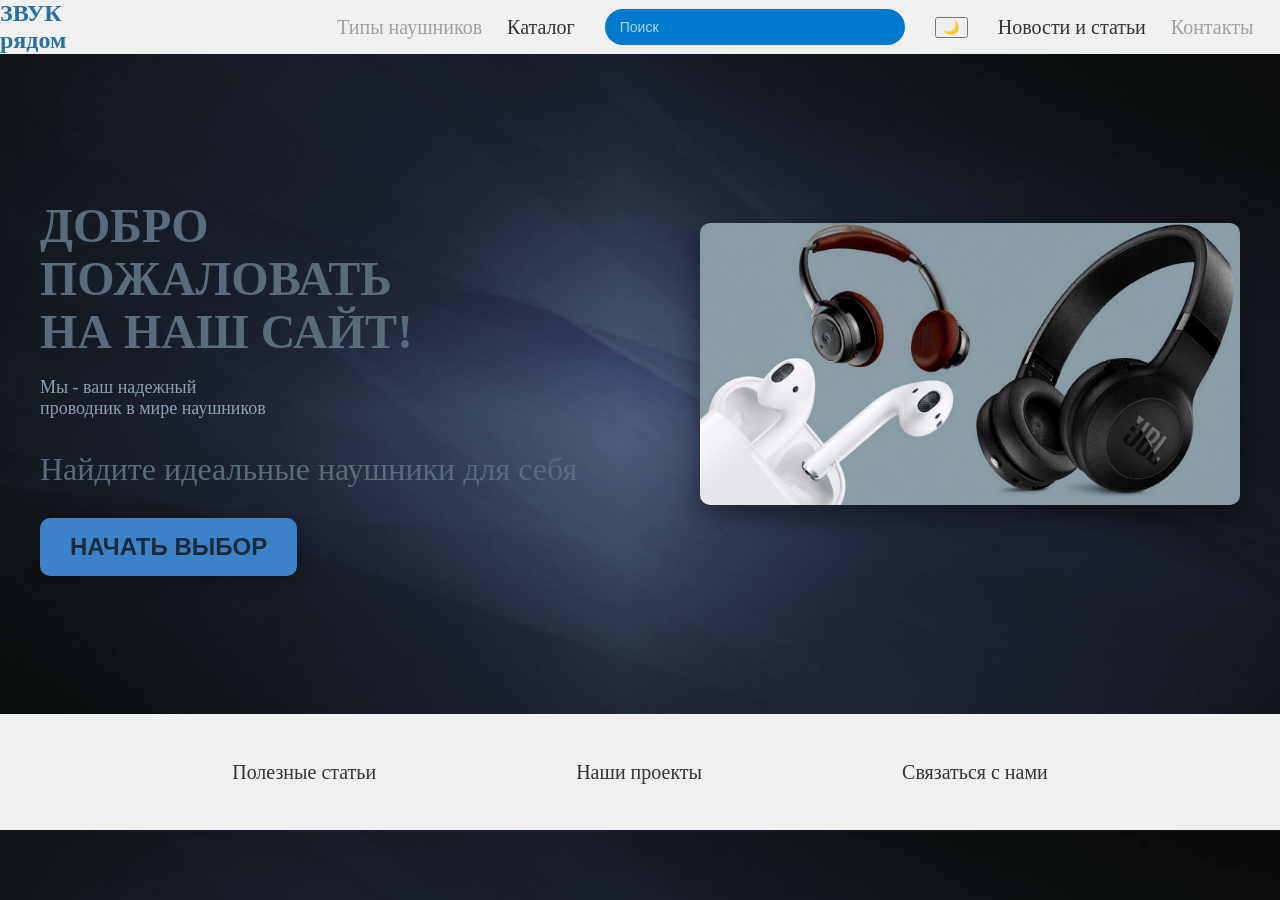
<file: index.html>
<!DOCTYPE html>
<html>
<head>
    <meta charset="utf-8">
    <meta name="viewport" content="width=device-width, initial-scale=1">
    <title>ЗвукРядом</title>
    <link rel="stylesheet" type="text/css" href="css.css">
</head>
<body class="body-one">
    <div class="site-container">
        <nav class="header-one">
    <h1>ЗВУК<br>рядом</h1>
    
    <div class="nav-container">
        <ul class="nav-menu">
            <li><a href="about.html">Типы наушников</a></li>
            <li>Каталог</li>
        </ul>

        <form class="search-form" action="/search" method="get">
            <input class="search-input" placeholder="Поиск" type="search" name="q">
        </form>
        <button id="theme-toggle" class="theme-btn">🌙</button>
        <ul class="nav-menu">
            <li>Новости и статьи</li>
            <li><a href="contact.html">Контакты</a></li>
        </ul>
    </div>
</nav>
        </header>
        <main class="f">
            <div class="text-content">
                <p class="be">
                    ДОБРО <br>
                    ПОЖАЛОВАТЬ <br>
                    НА НАШ САЙТ!
                </p>
                <p class="dav">
                    Мы - ваш надежный <br>
                    проводник в мире наушников
                </p>
                <p class="r">
                    Найдите идеальные наушники для себя
                </p>
                <button class="button">Начать выбор</button>
            </div>
            <img class="nushniki" src="./f.jpeg" alt="Наушники">
        </main>
        <footer class="footer-one">
            <ul>
                <li>Полезные статьи</li>
                <li>Наши проекты</li>
                <li>Связаться с нами</li>
            </ul>
        </footer>
    </div>
    <script src="./script.js"></script>
</body>
</html>
</file>
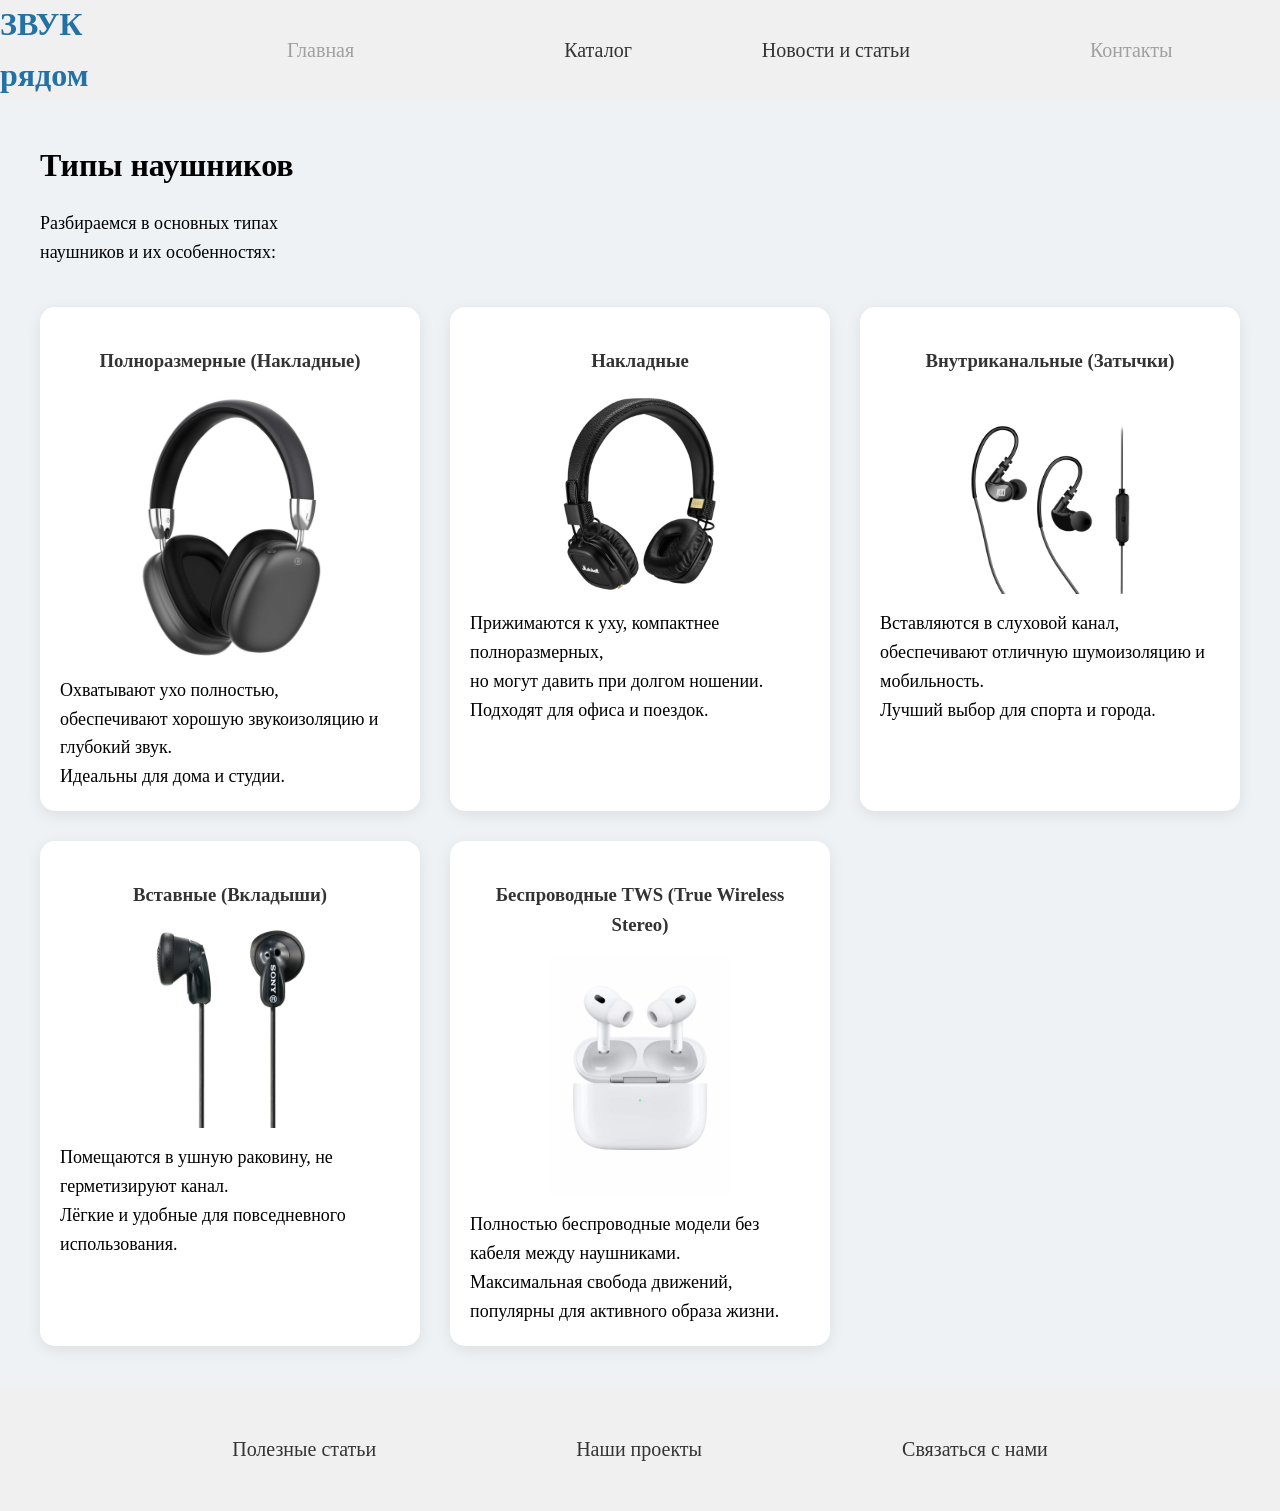
<file: about.html>
<!DOCTYPE html>
<html>
<head>
	<meta charset="utf-8">
	<meta name="viewport" content="width=device-width, initial-scale=1">
	<title>ЗвукРядом</title>
	<link rel="stylesheet" type="text/css" href="style.css">
	<link rel="stylesheet" type="text/css" href="script.js">
</head>
<body class="body-two">
<div class="site-containerr">
	<header class="header-two">
		<h1>ЗВУК<br>рядом</h1>
			<nav class="container">
				<ul>
					<li><a href="index.html">Главная</a></li>
					<li>Каталог</li>
					<li>Новости и статьи</li>
					<li><a href="contact.html">Контакты</a></li>
				</ul>
			</nav>
			<button id="theme-toggle" class="theme-btn">🌙</button>
		</header>
	<main class="main-two">
		<h2>Типы наушников</h2>
		<p>Разбираемся в основных типах <br>
		наушников и их особенностях:</p>
		<ol class="ol-two">
			<li class="li-two">
				<h3>Полноразмерные (Накладные)</h3>
				<img src="./polnorazmernye.jpg" width="200" height="200">
				<p>
					Охватывают ухо полностью, <br>
					обеспечивают хорошую звукоизоляцию и глубокий звук. <br>
					Идеальны для дома и студии.
				</p>
			</li>
			<li class="li-two">
				<h3>Накладные</h3>
				<img src="./nakladnye.jpg" width="200" height="200">
				<p>
					Прижимаются к уху, компактнее полноразмерных, <br>
					но могут давить при долгом ношении. <br>
					Подходят для офиса и поездок.
				</p>
			</li>
			<li class="li-two">
				<h3>Внутриканальные (Затычки)</h3>
				<img src="./vnutrikanalnye.jpg" width="200" height="200">
				<p>
					Вставляются в слуховой канал, <br>
					обеспечивают отличную шумоизоляцию и мобильность. <br>
					Лучший выбор для спорта и города.
				</p>
			</li>
			<li class="li-two">
				<h3>Вставные (Вкладыши)</h3>
				<img src="./vstavnye.jpg" width="200" height="200">
				<p>
					Помещаются в ушную раковину, не герметизируют канал. <br>
					Лёгкие и удобные для повседневного использования.
				</p>
			</li>
			<li class="li-two">
				<h3>Беспроводные TWS (True Wireless Stereo)</h3>
				<img src="./TWS_besprovodnye.jpg" width="200" height="200">
				<p>
					Полностью беспроводные модели без кабеля между наушниками. <br>
					Максимальная свобода движений, <br>
					популярны для активного образа жизни.
				</p>
			</li>
		</ol>
	</main>
<footer class="footer-two">
	<ul>
		<li>Полезные статьи</li>
		<li>Наши проекты</li>
		<li>Связаться с нами</li>
	</ul>
</footer>
</div>
<script src="./script.js"></script>
</body>
</html>
</file>
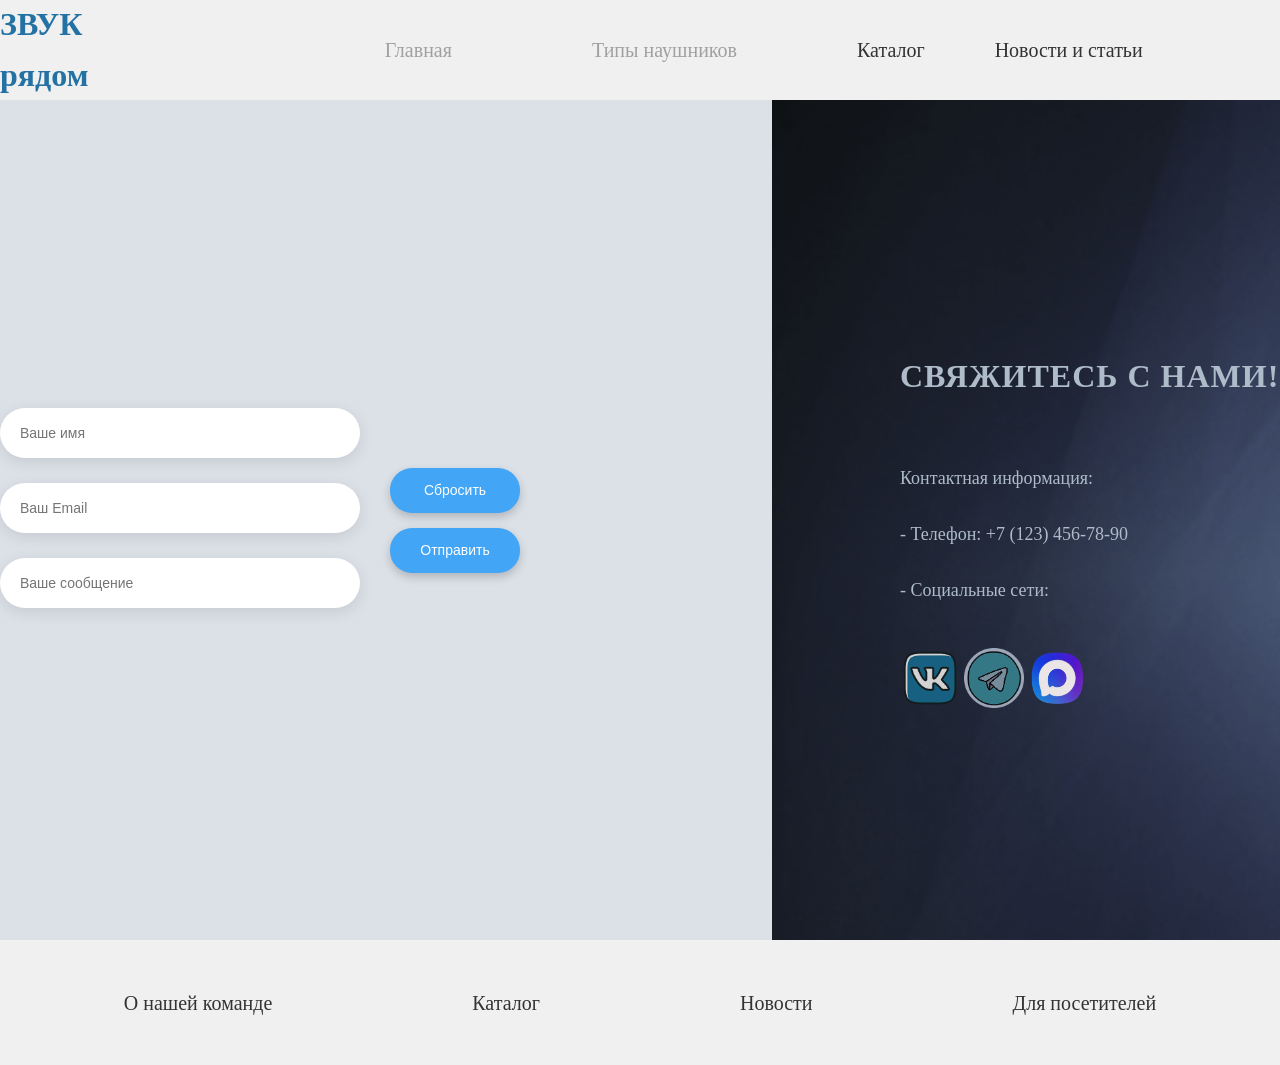
<file: contact.html>
<!DOCTYPE html>
<html>
<head>
    <meta charset="utf-8">
    <meta name="viewport" content="width=device-width, initial-scale=1">
    <title>ЗвукРядом</title>
    <link rel="stylesheet" type="text/css" href="style.css">
</head>
<body class="body-three">
    <div class="site-containerrr">
        <header class="header-three">
            <h1>ЗВУК<br>рядом</h1>
            <nav class="containerr">
                <ul>
                    <li><a href="index.html">Главная</a></li>
                    <li><a href="about.html">Типы наушников</a></li>
                    <li>Каталог</li>
                    <li>Новости и статьи</li>
                </ul>
            </nav>
            <button id="theme-toggle" class="theme-btn">🌙</button>
        </header>
        <main class="main-three">
            <div class="left-panel">
                <div class="form-wrapper">
                    <div class="form-inputs">
                        <input type="text" id="name" name="username" placeholder="Ваше имя">
                        <input type="email" id="email" name="useremail" placeholder="Ваш Email">
                        <input type="text" id="message" name="usermessage" placeholder="Ваше сообщение">
                    </div>
                    <div class="form-buttons">
                        <button class="buttonn" type="reset">Сбросить</button>
                        <button class="buttonn" type="submit">Отправить</button>
                    </div>
                </div>
            </div>
            <div class="right-panel">
                <h2>Свяжитесь с нами!</h2>
                <div class="contact-info">
                    <p>Контактная информация:</p>
                    <p>- Телефон: +7 (123) 456-78-90</p>
                    <p>- Социальные сети:</p>
                    <img class="social-icons" src="./vk.png" alt="VK">
                    <img class="social-icons" src="./tg.png" alt="Telegram">
                    <img class="social-icons" src="./max.png" alt="Max">
                </div>
            </div>
        </main>
        <footer class="footer-three">
            <ul>
                <li>О нашей команде</li>
                <li>Каталог</li>
                <li>Новости</li>
                <li>Для посетителей</li>
            </ul>
        </footer>
    </div>
    <script src="./script.js"></script>
</body>
</html>
</file>
<file: css.css>
body {
    margin: 0;
    padding: 0;
    background-image: url(./background.png);
    position: relative;
    background-size: cover;
    background-position: center;
    border-radius: 20px;
    padding: 0;
    margin-bottom: 0
    color: #ffffff;
    overflow-x: hidden;
    width: 100%;
}
.site-container {
    max-width: 1545px;
    margin: 0 auto;
    padding: 0;
}
.header-one {
    background-color: rgba(39, 55, 70, 1.0);
    width: 1524px;
    display: flex;
    justify-content: space-between;
    align-items: center;
    padding: 0
    margin: 0;
}
h1 {
    color: rgba(36, 113, 163, 1.0);
    margin: 0;
    cursor: default;
}

h1 span {
    display: block;
}
.nav-container {
    display: flex;
    align-items: center;
    gap: 30px;
    flex-grow: 1;
    justify-content: center;
}

.nav-menu {
    list-style: none;
    padding: 0;
    margin: 0;
    display: flex;
    gap: 25px;
}

.nav-menu li a, .nav-menu li {
    color: #a0a0a0;
    text-decoration: none;
    font-size: 20px;
    transition: color 0.3s ease;
    cursor: pointer;
}

.nav-menu li a:hover, .nav-menu li:hover {
    color: rgba(36, 113, 163, 1.0);
    text-decoration: underline;
}
.search-form {
    position: relative;
    width: 300px;
}

.search-input {
    width: 100%;
    padding: 10px 15px;
    padding-right: 40px;
    border-radius: 20px;
    border: none;
    background-color: #007acc;
    color: white;
    font-size: 14px;
    outline: none;
}

.search-input::placeholder {
    color: rgba(255, 255, 255, 0.7);
}
.f {
    display: flex;
    align-items: center;
    justify-content: space-between;
    min-height: 60vh;
    position: relative;
    background-size: cover;
    background-position: center;
    border-radius: 20px;
    padding: 40px;
    margin-bottom: 40px;
}
.text-content {
    max-width: 600px;
    z-index: 2;
}
.be {
    font-size: 48px;
    font-weight: 900;
    color: #5a6b7c; 
    margin-bottom: 10px;
    line-height: 1.1;
    text-transform: uppercase;
}
.dav {
    font-size: 18px;
    color: #8da0b3;
    margin-bottom: 10px;
    font-weight: 300;
}
.r {
    font-size: 32px;
    color: #5a6b7c;
    margin-bottom: 30px;
    font-weight: 400;
}
.button {
    display: inline-block;
    padding: 15px 30px;
    background-color: #3b82c9;
    color: #1a2a3a;
    text-decoration: none;
    font-size: 24px;
    font-weight: 600;
    border-radius: 10px;
    border: none;
    cursor: pointer;
    box-shadow: 0 4px 15px rgba(0, 0, 0, 0.3);
    transition: transform 0.2s, background-color 0.2s;
    text-transform: uppercase;
}
.button:hover {
    background-color: #4a90e2;
    transform: translateY(-2px);
}
.nushniki {
    max-width: 45%;
    height: auto;
    border-radius: 10px;
    box-shadow: 0 10px 30px rgba(0,0,0,0.5);
}
.footer-one {
    background-color: rgba(39, 55, 70, 1.0);
    padding: 30px;
    border-top: 1px solid rgba(255, 255, 255, 0.1);
    margin-top: 0;
    margin-bottom: 0;
    margin: 0;
}
.footer-one ul {
    list-style: none;
    padding: 0;
    display: flex;
    gap: 200px;
    justify-content: center;
}
.footer-one li {
    font-size: 20px;
    color: #a0a0a0;
    cursor: pointer;
    transition: color 0.3s;
}
.footer-one li:hover {
    color: rgba(36, 113, 163, 1.0);
}
:root {
    --bg-color: #ffffff;
    --text-color: #333333;
    --header-bg: #f0f0f0;
    --nav-text: #333333;
}

[data-theme="dark"] {
    --bg-color: #0f1219;
    --text-color: #ffffff;
    --header-bg: #1f2533;
    --nav-text: #a0a0a0;
}

body {
    background-color: var(--bg-color);
    color: var(--text-color);
    transition: background-color 0.3s, color 0.3s;
}

.header-one {
    background-color: var(--header-bg);
}
.footer-one {
    background-color: var(--header-bg);
}
.nav-menu li {
    color: var(--nav-text);
}
.footer-one li{
    color: var(--nav-text);
}
.div p {
    color: var(--text-color)
}
</file>
<file: style.css>
.body-two {
    background-color: #eef2f5;
    color: #333;
    margin: 0;
    padding: 0;
    line-height: 1.6;
}
.site-containerr {
    max-width: 1545px;
    margin: 0 auto;
    padding: 0;
}
.header-two {
    background-color: rgba(39, 55, 70, 1.0);
    width: 1524px;
    height: 100px;
    display: flex;
    justify-content: space-between;
    align-items: center;
    padding: 0
    margin: 0;
}

h1 {
    color: rgba(36, 113, 163, 1.0);
    margin: 0;
    padding: 0;
    cursor: default;
}
h1 span {
    display: block;
}
.container ul {
    list-style: none;
    padding: 0;
    margin: 0;
    display: flex;
    gap: 0
}

.container li a, .container li {
    color: #a0a0a0;
    text-decoration: none;
    font-size: 20px;
    transition: color 0.3s ease;
    cursor: pointer;
    margin-left: 50px;
    margin-right: 80px;
}
.container li a:hover, .container li:hover {
    color: rgba(36, 113, 163, 1.0);
    text-decoration: underline;
}
.main-two {
    max-width: 1200px;
    margin: 40px auto;
    padding: 0 20px;
}

h2 {
    font-size: 32px;
    margin-bottom: 10px;
    color: black;
}

.main-two > p {
    font-size: 18px;
    color: black;
    margin-bottom: 40px;
}
.ol-two {
    list-style: none;
    padding: 0;
    display: grid;
    grid-template-columns: repeat(auto-fit, minmax(300px, 1fr));
    gap: 30px;
}
.ol-two li {
    background: #fff;
    padding: 20px;
    border-radius: 15px; 
    box-shadow: 0 4px 15px rgba(0,0,0,0.08);
    display: flex;
    flex-direction: column;
    align-items: center;
    text-align: center;
    transition: transform 0.2s;
}

.ol-two li:hover {
    transform: translateY(-5px);
}

.ol-two li img {
    width: 100%;
    max-width: 200px;
    height: auto;
    object-fit: contain;
    margin-bottom: 15px;
    border-radius: 10px;
} 
.ol-two li strong, li b {
    display: block;
    font-size: 20px;
    margin-bottom: 10px;
    color: #2c3e50;
    width: 100%;
    text-align: left; 
}
.ol-two li p {
    font-size: 18px;
    color: black;
    text-align: left;
    margin: 0;
    width: 100%;
}

.footer-two {
    background-color: rgba(39, 55, 70, 1.0);
    padding: 30px;
    border-top: 1px solid rgba(255, 255, 255, 0.1);
    margin-top: 0;
    margin-bottom: 0;
    margin: 0;
}

.footer-two ul {
    list-style: none;
    padding: 0;
    display: flex;
    gap: 200px;
    justify-content: center;
}

.footer-two li {
    font-size: 20px;
    color: #a0a0a0;
    cursor: pointer;
    transition: color 0.3s;
}

.footer-two li:hover {
    color: rgba(36, 113, 163, 1.0);
}

.header-three {
    background-color: rgba(39, 55, 70, 1.0);
    width: 1542px;
    height: 100px;
    display: flex;
    justify-content: space-between;
    align-items: center;
    padding: 0
    margin: 0;
}
.body-three {
    color: #333;
    margin: 0;
    padding: 0;
    line-height: 1.6;
}
.site-containerrr {
    max-width: 1542px;
    margin: 0 auto;
    padding: 0;
}
.main-three {
    display: flex;
    flex: 1; 
    height: calc(100vh - 60px);
}
.left-panel {
    width: 50%;
    background-color: #dce1e8;
    display: flex;
    flex-direction: column;
    justify-content: center;
    align-items: flex-end;
    padding-right: 15%;
    position: relative;
}
button {
    margin-right: 60px;
}
input[type="text"], 
input[type="email"], 
textarea {
    width: 320px;
    height: 50px;
    margin-bottom: 25px;
    border: none;
    border-radius: 25px;
    padding: 0 20px;
    font-size: 14px;
    color: #555;
    box-shadow: 0 4px 15px rgba(0,0,0,0.1); 
    outline: none;
    background-color: #fff;
    -webkit-appearance: none; 
}

/* Кнопки */
.buttonn {
    width: 130px;
    height: 45px;
    border: none;
    border-radius: 22px;
    background-color: #42a5f5;
    color: white;
    font-size: 14px;
    cursor: pointer;
    box-shadow: 0 4px 10px rgba(0,0,0,0.2);
    transition: background 0.3s;
    margin-left: 10px;
}
.form-wrapper {
    display: flex;
    align-items: center;
}

.form-inputs {
    display: flex;
    flex-direction: column;
    margin-right: 20px;
}

.form-buttons {
    display: flex;
    flex-direction: column; 
    gap: 15px;
}

button:hover {
    background-color: #1e88e5;
}
.right-panel {
    width: 50%;
    background-image: url('./background1.png');
    background-size: cover;
    color: #aebbc9;
    display: flex;
    flex-direction: column;
    justify-content: center;
    padding-left: 10%;
    position: relative;
}
.right-panel h2 {
    color: #aebbc9;
    font-size: 32px;
    margin-bottom: 40px;
    text-transform: uppercase;
    letter-spacing: 1px;
}
.contact-info p {
    font-size: 18px;
    line-height: 2;
    margin-bottom: 20px;
}
.social-icons {
    width: 60px;
    height: 60px;
    display: inline-flex;
    gap: 15px;
    margin-top: 20px;
}
.social-circle {
    width: 50px;
    height: 50px;
    border-radius: 50%;
    background-color: rgba(255,255,255,0.1);
    display: flex;
    align-items: center;
    justify-content: center;
    color: white;
    font-weight: bold;
    text-decoration: none;
    border: 2px solid rgba(255,255,255,0.2);
}
.footer-three {
    background-color: rgba(39, 55, 70, 1.0);
    padding: 30px;
    border-top: 1px solid rgba(255, 255, 255, 0.1);
    margin-top: 0;
    margin-bottom: 0;
    margin: 0;
}
.footer-three ul {
    list-style: none;
    padding: 0;
    display: flex;
    gap: 200px;
    justify-content: center;
}
.footer-three li {
    font-size: 20px;
    color: #a0a0a0;
    cursor: pointer;
    transition: color 0.3s;
}
.footer-three li:hover {
    color: rgba(36, 113, 163, 1.0);
}
.containerr ul {
    list-style: none;
    padding: 0;
    margin: 0;
    display: flex;
    gap: 0
}
.containerr li a, .containerr li {
    color: #a0a0a0;
    text-decoration: none;
    font-size: 20px;
    transition: color 0.3s ease;
    cursor: pointer;
    margin-left: 20px;
    margin-right: 50px;
}
.containerr li a:hover, .containerr li:hover {
    color: rgba(36, 113, 163, 1.0);
    text-decoration: underline;
}
:root {
    --bg-color: #ffffff;
    --text-color: #333333;
    --header-bg: #f0f0f0;
    --nav-text: #333333;
}
[data-theme="dark"] {
    --bg-color: #0f1219;
    --text-color: #ffffff;
    --header-bg: #1f2533;
    --nav-text: #a0a0a0;
}
body {
    background-color: var(--bg-color);
    color: var(--text-color);
    transition: background-color 0.3s, color 0.3s;
}
.header-three {
    background-color: var(--header-bg);
}
.footer-three {
    background-color: var(--header-bg);
}
.containerr li {
    color: var(--nav-text);
}
.containerr a {
    color: var(--nav-text);
}
.footer-three li{
    color: var(--nav-text);
}
.header-two {
    background-color: var(--header-bg);
}
.footer-two {
    background-color: var(--header-bg);
}
.container li {
    color: var(--nav-text);
}
.container a {
    color: var(--nav-text);
}
.footer-two li{
    color: var(--nav-text);
}
</file>
